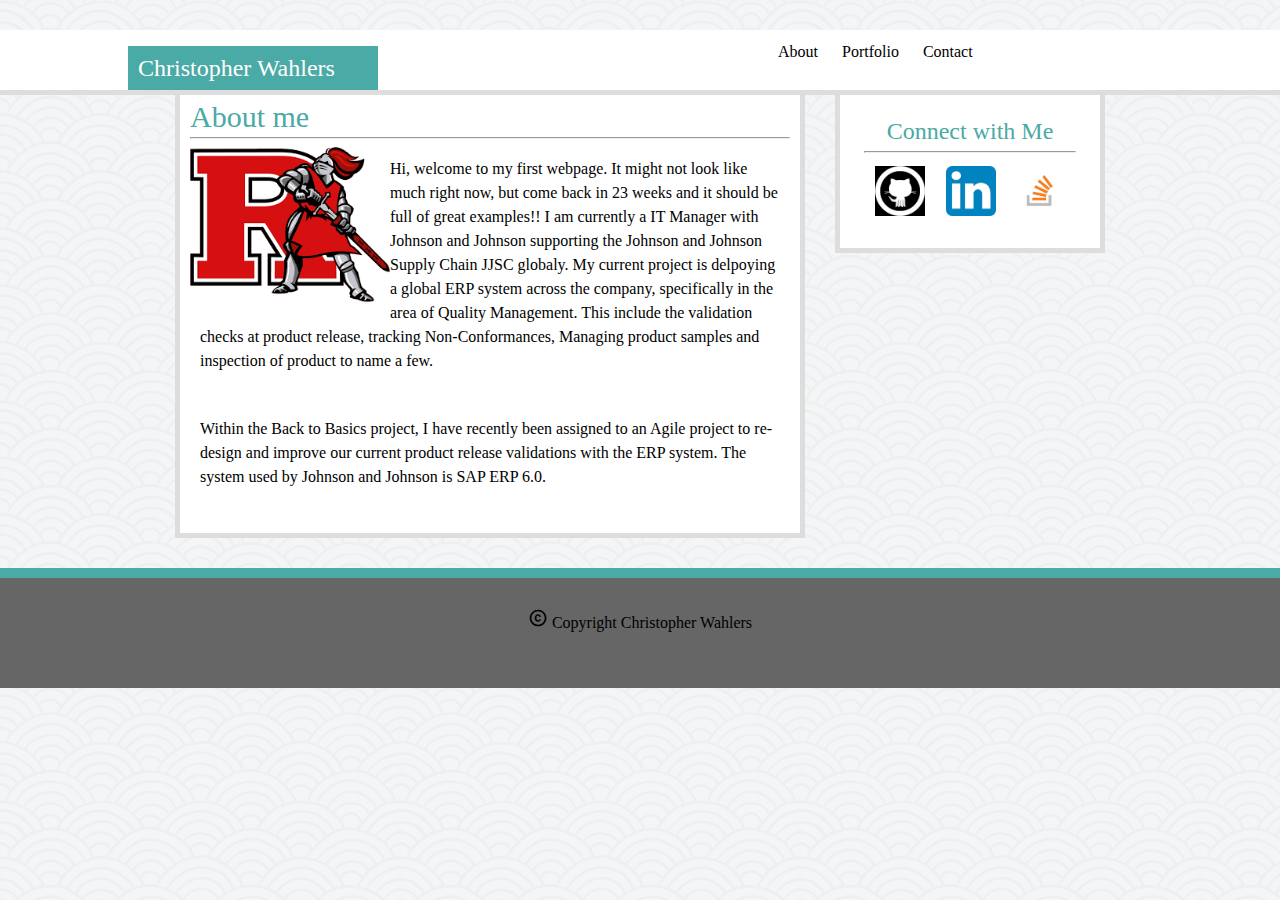
<file: index.html>
<!DOCTYPE html>
<html>
<head>
    <meta name="viewport" content="width=device-width, initial-scale=1.0"> 
    <link href="https://fonts.googleapis.com/icon?family=Material+Icons" rel="stylesheet">
    <link rel="stylesheet" type="text/css" href="assets/css/reset.css">
    <link rel="stylesheet" type="text/css" href="assets/css/style.css">
    <title>Chris Wahlers</title>
</head>
<body>
	<header>
		<div >
			<h1 id=name>Christopher Wahlers</h1>

			<a class="link" href="index.html">About</a>
			<a class="link" href="portfolio.html">Portfolio</a>
			<a class="link" href="contact.html">Contact</a>
		</div>
	</header>
	<div id="main">
		<article>
			<h1>About me</h1>
			<hr>
			<img id=photo src="assets/images/rutgers.png" alt="Rutgers"> 
			<p id="bio">
				Hi, welcome to my first webpage.  It might not look like much right now, but come back in 23 weeks and it should be full of great examples!!  I am currently a IT Manager with Johnson and Johnson supporting the Johnson and Johnson Supply Chain JJSC globaly.  My current project is delpoying a global ERP system across the company, specifically in the area of Quality Management.  This include the validation checks at product release, tracking Non-Conformances, Managing product samples and inspection of product to name a few.
			</p>	
			<br>
			<p id="bio">
				Within the Back to Basics project, I have recently been assigned to an Agile project to re-design and improve our current product release validations with the ERP system.  The system used by Johnson and Johnson is SAP ERP 6.0.
			</p>
			<br>
			
		</article>
		
		<nav>
			<h2 id="connect_txt">Connect with Me</h2>
			<hr>
			<a href="www.github.com"><img class="connect" src="assets/images/github.png" alt="Git Hub"></a>
			<a href="www.linkedin.com"><img class="connect" src="assets/images/linkedin.png" alt="LinkedIn"></a>
			<a href="www.stackoverflow.com"><img class="connect" src="assets/images/stackover.png" alt="Stack Overflow"></a>
		</nav>
	</div>
	<footer>
		<i class="material-icons" style="font-size:20px">copyright</i> Copyright Christopher Wahlers
	</footer>



</body>
</html>
</file>
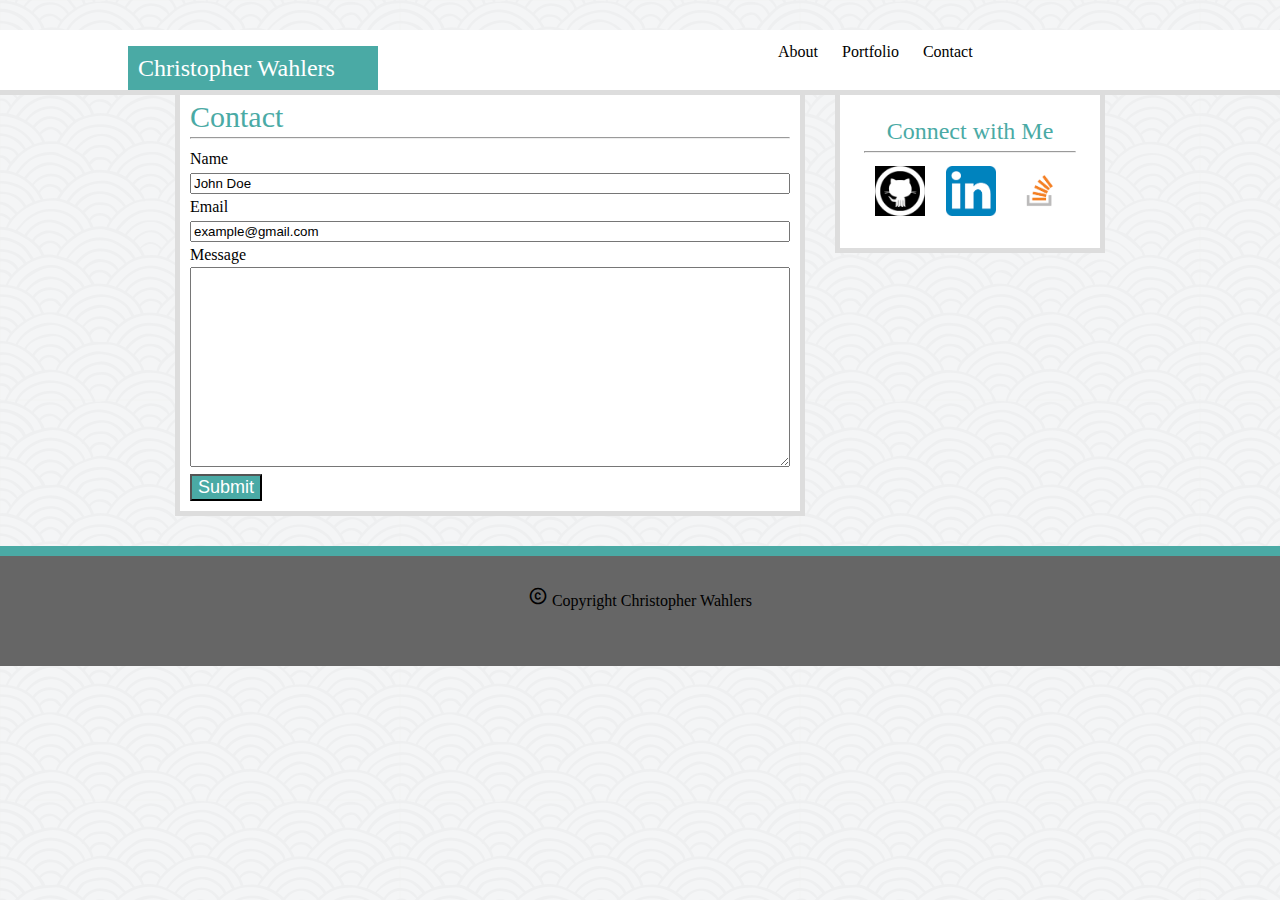
<file: contact.html>
<!DOCTYPE html>
<html>
<head>
    <meta name="viewport" content="width=device-width, initial-scale=1.0"> 
    <link href="https://fonts.googleapis.com/icon?family=Material+Icons" rel="stylesheet">
    <link rel="stylesheet" type="text/css" href="assets/css/reset.css">
    <link rel="stylesheet" type="text/css" href="assets/css/style.css">
    <title>Contact</title>
</head>
<body>
	<header>
		<div >
			<h1 id=name>Christopher Wahlers</h1>

			<a class=link href="index.html">About</a>
			<a class=link href="portfolio.html">Portfolio</a>
			<a class=link href="contact.html">Contact</a>
		</div>
	</header>
	<div id="main">
		<article>
			<h1>Contact</h1>
			<hr>
			
			<form>
				<p>Name</p>
				<input type="text" name="name" value="John Doe">	
				<br>
				
				<p>Email</p>
				<input type="text" name="email" value="example@gmail.com">
				<br>
				
				<p>Message</p>
				<textarea></textarea>

				<br>
				<input id="submit" type="submit" name="submit">
			</form>

		</article>
		
		<nav>
			<h2 id="connect_txt">Connect with Me</h2>
			<hr>
			<a href="www.github.com"><img class=connect src="assets/images/github.png" alt="Git Hub"></a>
			<a href="www.linkedin.com"><img class=connect src="assets/images/linkedin.png" alt="LinkedIn"></a>
			<a href="www.stackoverflow.com"><img class=connect src="assets/images/stackover.png" alt="Stack Overflow"></a>
		</nav>
	</div>
	<footer>
		<i class="material-icons" style="font-size:20px">copyright</i> Copyright Christopher Wahlers
	</footer>



</body>
</html>
</file>
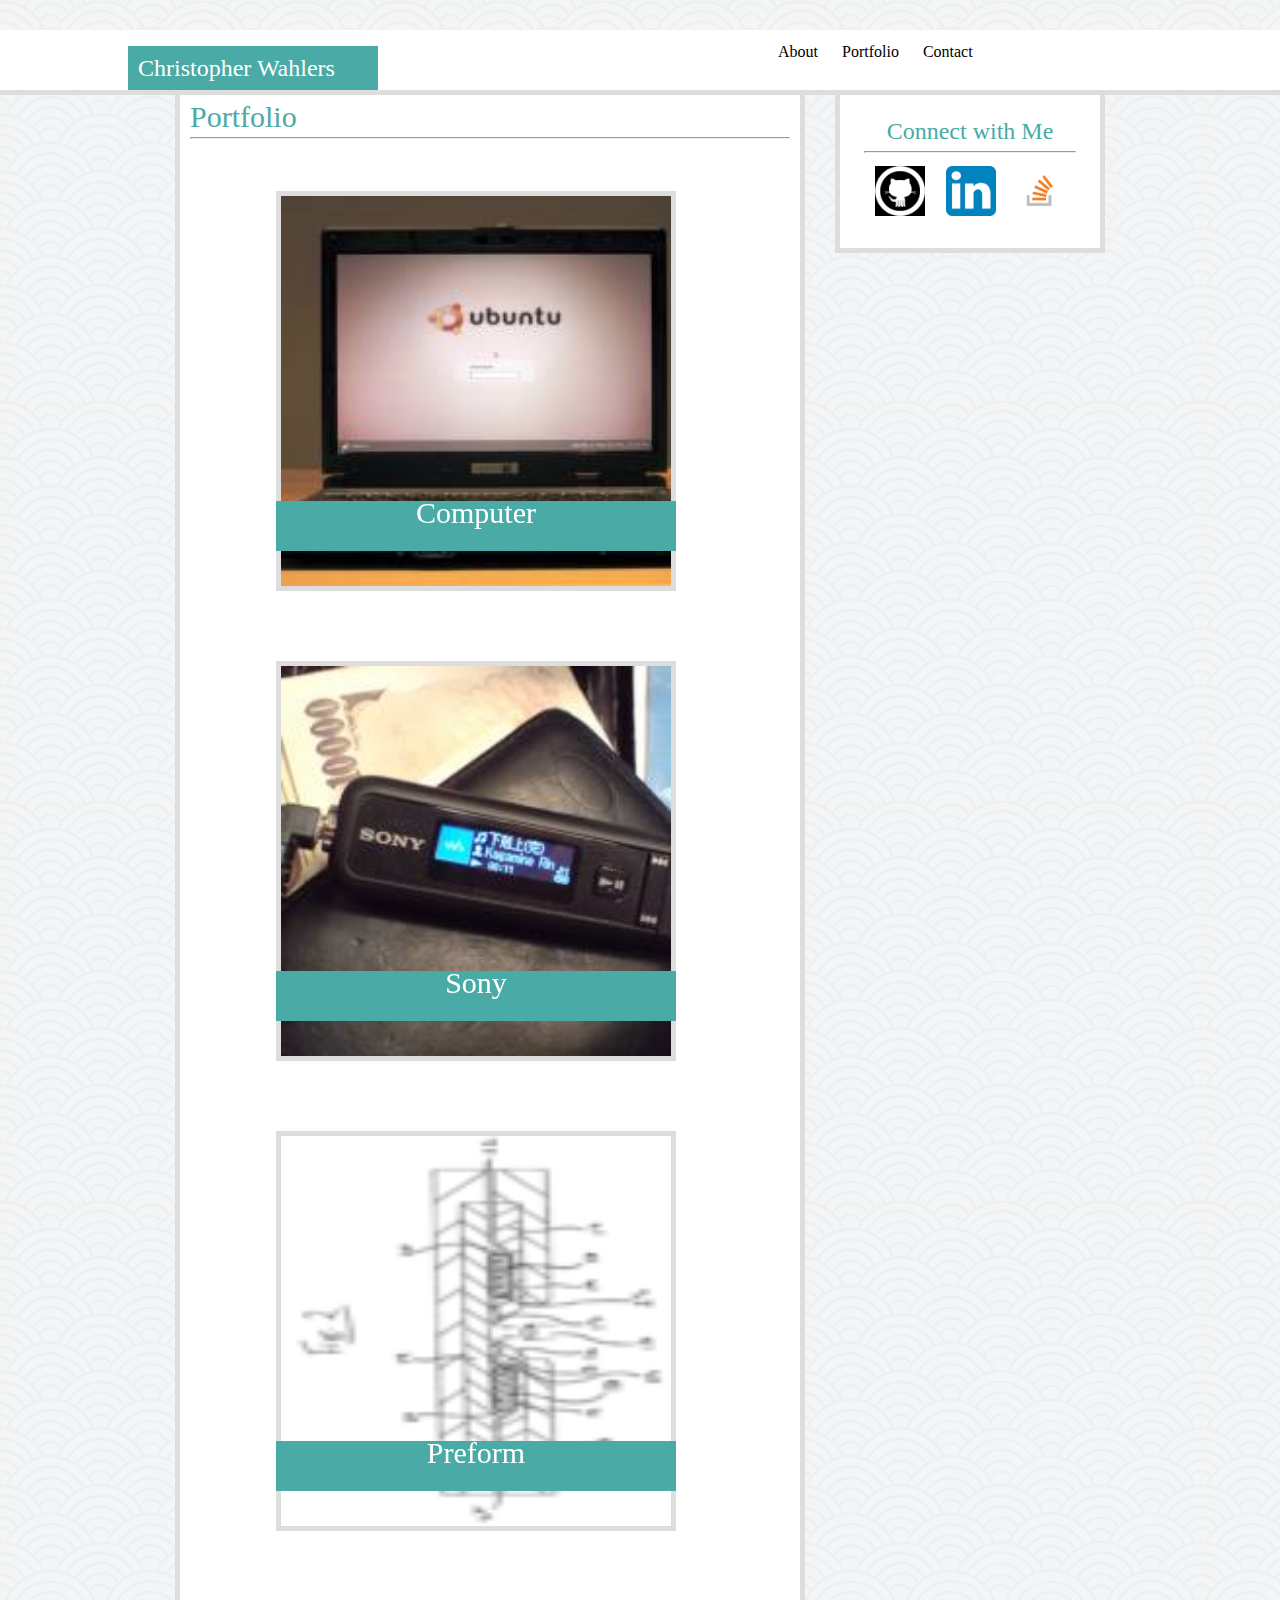
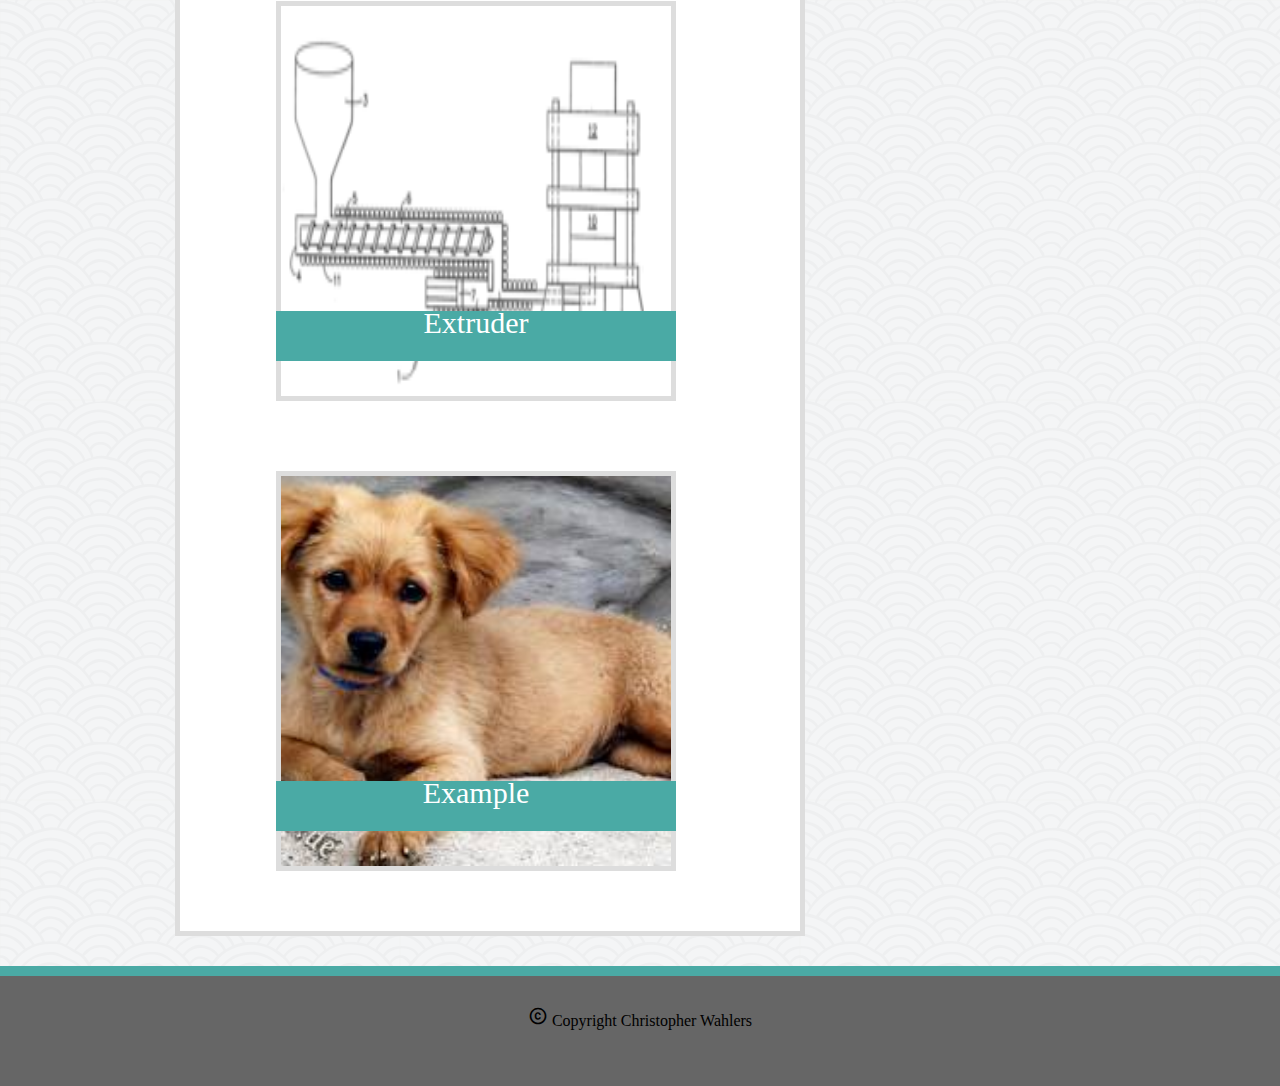
<file: portfolio.html>
<!DOCTYPE html>
<html>
<head>
    <meta name="viewport" content="width=device-width, initial-scale=1.0"> 
    <link rel="stylesheet" type="text/css" href="assets/css/reset.css">
    <link rel="stylesheet" type="text/css" href="assets/css/style.css">
    <link href="https://fonts.googleapis.com/icon?family=Material+Icons" rel="stylesheet">
    <title>Portfolio</title>
</head>
<body>
	<header>
		<div >
			<h1 id="name">Christopher Wahlers</h1>

			<a class="link" href="index.html">About</a>
			<a class="link" href="portfolio.html">Portfolio</a>
			<a class="link" href="contact.html">Contact</a>
		</div>
	</header>
	<div id="main">
		<article>
			<h1>Portfolio</h1>
			<hr>
			<br>
			<div class="portfolio_group">
				<div class="protofolio_sub">
					<a href="www.google.com"><img class="portfolio_pic" src="assets/images/computer.jpg" alt="Computer"></a>
					<p class="label">Computer</p>
				</div>
			</div>

			<div class="portfolio_group">
				<div class="protofolio_sub">
					<a href="www.google.com"><img class="portfolio_pic" src="assets/images/sony.jpg" alt="Sony"></a>
					<p class="label">Sony</p>
				</div>
			</div>

			<br>
			<div class="portfolio_group">
				<div class="protofolio_sub">
					<a href="www.google.com"><img class="portfolio_pic" src="assets/images/US20040113302A1.png" alt="Preform"></a>
					<p class="label">Preform</p>
				</div>
			</div>

			<div class="portfolio_group">
				<div class="protofolio_sub">
					<a href="www.google.com"><img class="portfolio_pic" src="assets/images/US20060099288A1.png" alt="Extruder"></a>
					<p class="label">Extruder</p>
				</div>
			</div>

			<br>
			<div class="portfolio_group">
				<div class="protofolio_sub">
					<a href="www.google.com"><img class="portfolio_pic" src="assets/images/dog.jpg" alt="Example"></a>
					<p class="label">Example</p>
				</div>
			</div>

									 
		</article>
		
		<nav>
			<h2 id="connect_txt">Connect with Me</h2>
			<hr>
			<a href="www.github.com"><img class="connect" src="assets/images/github.png" alt="Git Hub"></a>
			<a href="www.linkedin.com"><img class="connect" src="assets/images/linkedin.png" alt="LinkedIn"></a>
			<a href="www.stackoverflow.com"><img class="connect" src="assets/images/stackover.png" alt="Stack Overflow"></a>
		</nav>
	</div>
	<footer>
		<i class="material-icons" style="font-size:20px">copyright</i> Copyright Christopher Wahlers
	</footer>

</body>
</html>
</file>
<file: assets/css/style.css>
*{
	font-family: 'Arial', 'Helvetica Neue', Helvetica, sans-serif;
	box-sizing: border-box;
	color: black;
}

body{
	background: url(../images/seigaiha.png) #cccccc;
	position: relative;
	top: 30px;
}

header{
	position: fixed;
	width: 100%;
	height: 65px;
	background: #ffffff;
	border-style: solid;
    border-color: #dddddd;
    border-bottom-width: 5px;
}

article{
	width: 630px;
	float: left;
	padding: 10px;
  background: #ffffff;
  margin-top: 60px;
  margin-right: 30px;
  margin-bottom: 30px;
  margin-left: 15px;
  font-size: 16px;
  line-height: 24px;
  border-style: solid;
  border-color: #dddddd;
  border-width: 5px;
}

nav{
	width: 270px;
    padding: 24px;
    margin-top: 60px;

    background: #ffffff;
    border-style: solid;
    border-color: #dddddd;
    border-width: 5px;
    margin-bottom: 30px;
}

footer{
	clear: both;
	height: 120px;
	width: 100%;
	background: #666666;
	padding-top: 30px;
	text-align: center;
	border-style: solid;
    border-top-width: 10px;
    border-color: #4aaaa5;

}

h1, h2, h3 {
	font-family: 'Georgia', Times, Times New Roman, serif;
	color: #4aaaa5;
}

h1{
	font-size: 30px;
}

h2{
	font-size: 24px;
}

input, textarea{
	width: 100%
}

textarea{
	height: 200px;
}

.link{
	position: relative;
	left: 60%;
	bottom: 30px;
	padding: 10px;
	margin-bottom: 20px;
	text-decoration: none;
}

#main{
	width: 960px;
	margin: auto;
}

#connect_txt{
	text-align: center;
}

.connect{
	height: 60px;
	padding: 5px;
	margin-left: 3%;
}

.portfolio_group{
	float: left;
	width: 260px;
	padding: 0 6px;
	margin-right: 25px;
  margin-left: 40px;
}

.portfolio_sub{
	float: left;
}

.portfolio_pic{
	width: 200px;
	height: 200px;
	border-style: solid;
	border-width: 5px;
	border-color: #dddddd;
	margin-top: 20px;
	margin-left: 10px;
	float: left;
}

.label{
	float: left;
	position: relative;
	top: -50px;
	left: 10px;
  background: #4aaaa5;
	width: 200px;
	height: 24px;
	text-align: center;
	color: #ffffff;
}

#name{
	font-size: 24px;
	color: white;
	padding: 10px;
	background-color: #4aaaa5;
	width: 250px;
	position: relative;
	left: 10%;
	bottom: -16px;
}

#photo{
	width: 200px;
	float: inherit;
}

#bio{
	padding: 10px;
}

#submit{
	width: auto;
	background-color: #4aaaa5;
	color: #ffffff;
	font-size: 18px;
}

@media screen and (min-width: 769px) {
  nav{
    float: left;
  }

  .portfolio_group{
    clear: both;
    margin-left: 70px;
  }

  .portfolio_pic{
    width: 400px;
    height: 400px;
  }

  .label{
    width: 400px;
    height: 50px;
    font-size: 30px;
    top: -90px;
  }
}


@media screen and (max-width: 768px) {
  header{
    position: static;
  }

  body{
    top: 0px;
  }

  article{
    width: 710px;
    margin-left: 15px;
  }

  nav{
    float: left;
    margin-top: 15px;
    margin-left: 15px;
  }

  #main{
    width: 760px;
    margin: auto;
  }

}


@media screen and (max-width: 640px) {
  header{
    position: static;
    height: 100px;
  }

  body{
    top: 0px;
  }

  article{
    width: 580px;
    margin-left: 15px;
  }

  nav{
    clear: all;
    margin-left: 15px;
  }

  .link{
    left: 30%;
    bottom: -30px;
  }

  .portfolio_group{
    clear: both;
    margin-left: 100px;
  }

  .portfolio_pic{
    width: 300px;
    height: 300px;
  }

  .label{
    width: 300px;
    height: 25px;
  }

  #main{
    width: 620px;
    margin: auto;
  }

  #photo{
    width: 300px;
    clear: all;
  }

  #name{
    font-size: 18px;
    left: 0%;
    bottom: 0px;
    width: 100%;
    text-align: center;
  }

  #photo{
    width: 100%;
  }

  #bio{
    padding: 25px;
  }
}
</file>
